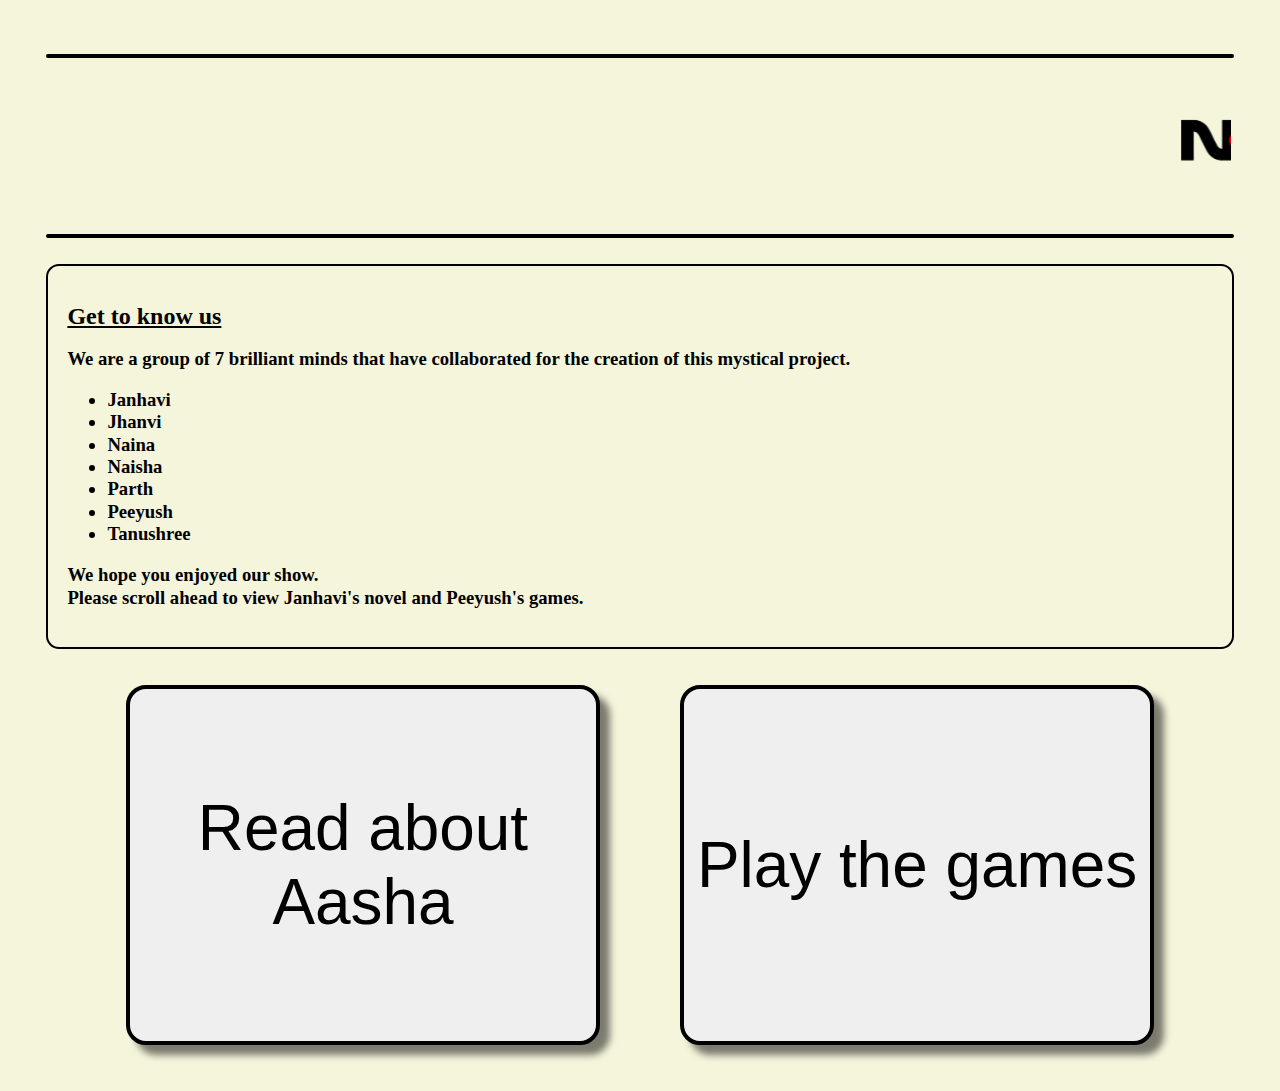
<file: index.html>
<!DOCTYPE html>
<html lang="en">

<head>
    <meta charset="UTF-8">
    <meta name="viewport" content="width=device-width, initial-scale=1.0">
    <title>Integrated Project - Group 4</title>

    <link rel="stylesheet" href="style.css">
</head>

<body>
    <div id="head-intro-parent">
        <hr style="border: 2px solid black; border-radius: 100px;">
        <div width=" 100%" id="heading-div">
            <table width="100%" height="100%">
                <tr height="15%">
                    <td colspan="2" style="border: none;">
                        <div width="100%">
                            <marquee id="marquee-txt">
                                <h1 id="heading">
                                    <img src="assets/logo.png" style="width: 270px; ">
                                    News
                                </h1>
                            </marquee>
                        </div>
                    </td>
                </tr>
            </table>
        </div>
        <hr style="border: 2px solid black; border-radius: 100px;">
        <br>
        <!-- <div hidden> -->
        <div id="introduction">
            <h2 id="get-to-know">
                Get to know us
            </h2>
            <h3>
                We are a group of 7 brilliant minds that have collaborated for the creation of this mystical
                project.
                <ul>
                    <li>
                        Janhavi
                    </li>
                    <li>
                        Jhanvi
                    </li>
                    <li>
                        Naina
                    </li>
                    <li>
                        Naisha
                    </li>
                    <li>
                        Parth
                    </li>
                    <li>
                        Peeyush
                    </li>
                    <li>
                        Tanushree
                    </li>
                </ul>
                We hope you enjoyed our show.
                <br>
                Please scroll ahead to view Janhavi's novel and Peeyush's games.
            </h3>
        <!-- </div> -->
        </div>
        <br><br>
        <div id="navigator">
            <button class="nav-btns" id="read-btn" onclick="location.href='novel/index.html'">
                Read about Aasha
            </button>
            <button class="nav-btns" id="play-btn" onclick="location.href='games/index.html'">
                Play the games
            </button>
        </div>
    </div>

    <script src="sketch.js"></script>
</body>

</html>
</file>
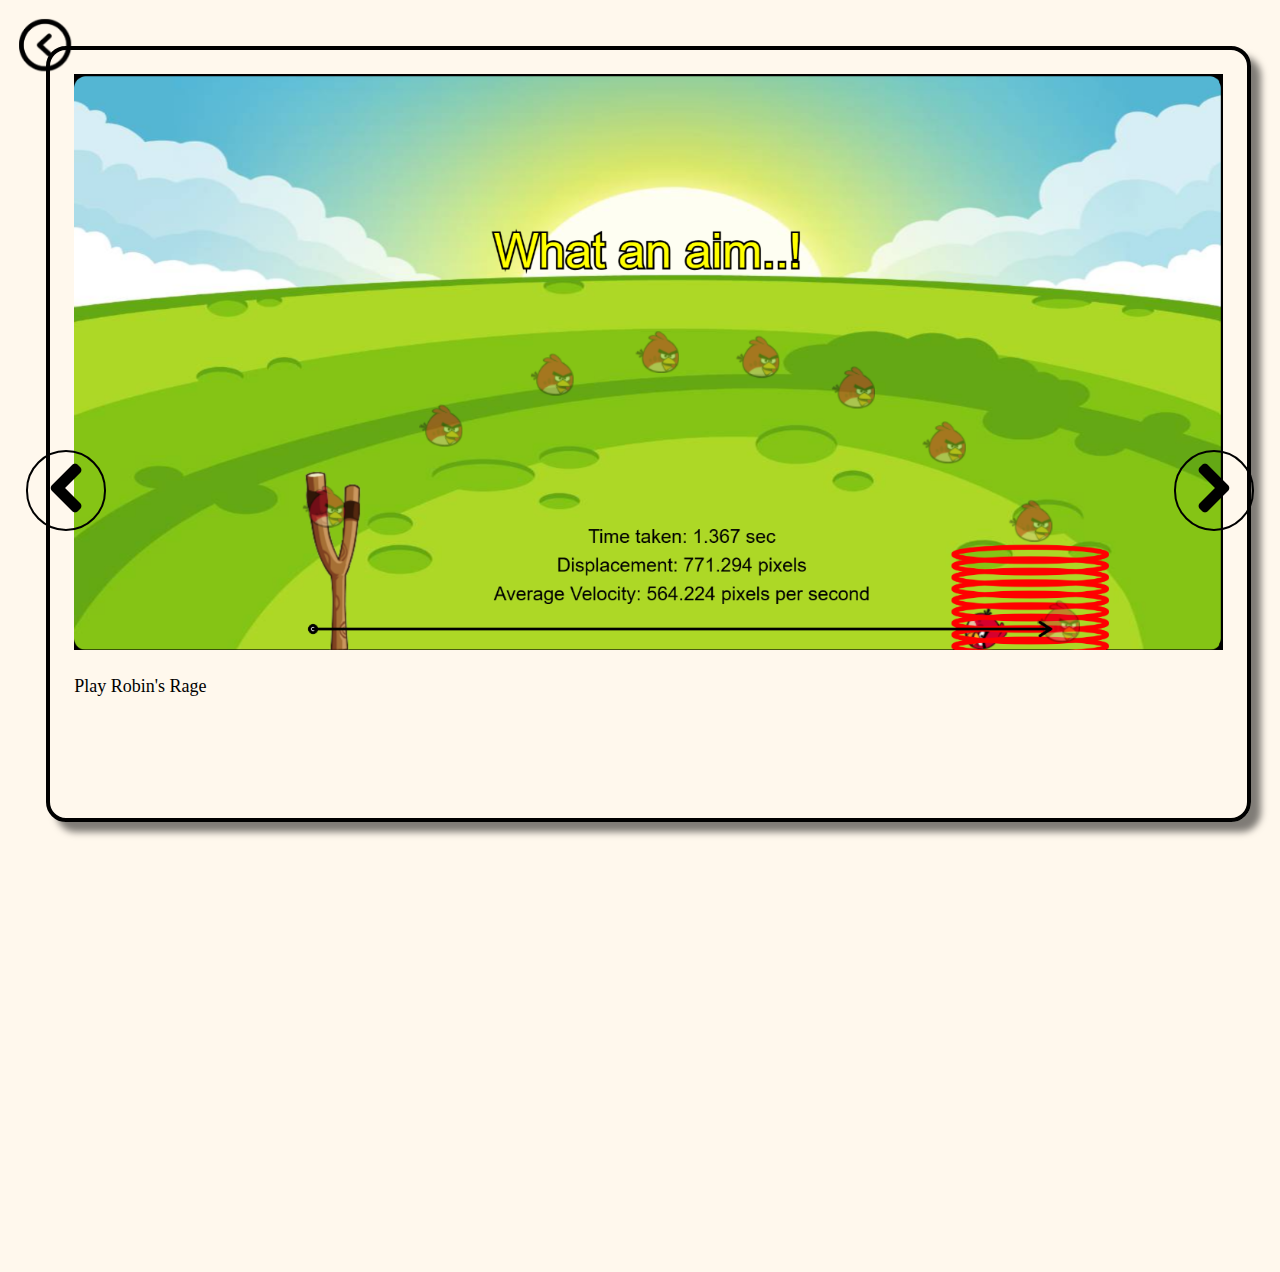
<file: games/index.html>
<!DOCTYPE html>
<html lang="en">

<head>
    <meta charset="UTF-8">
    <meta name="viewport" content="width=device-width, initial-scale=1.0">
    <title>Integrated Project - Group 4</title>

    <link rel="stylesheet" href="../style.css">
    <link rel="stylesheet" href="style.css">

    <script src="p5.js"></script>
    <script src="p5.play.js"></script>
</head>

<body>
    <div id="button-grid">
        <div onclick="location.href = 'programs/Angry Birds'" class="game-select-div" id="robin-rage-btn">
            <img src="assets/robin-rage.png" style="height: 80%">
            <p class="play-game-txt">Play Robin's Rage</p>
        </div>
        <div onclick="location.href = 'programs/Plinko'" hidden class="game-select-div" id="plinko-btn">
            <img src="assets/plinko.png" style="height: 80%">
            <p class="play-game-txt">Play Plinko</p>
        </div>
        <div onclick="location.href = 'programs/Newton Cradle'" class="game-select-div" id="newton-cradle-btn" hidden>
            <img src="assets/newton-cradle.png" style="height: 80%">
            <p class="play-game-txt">Play Newton's Cradle</p>
        </div>
    </div>
    <button id="back-btn" onclick="location.href = '../index.html'">
        <img src="assets/back.jpg" style="width:100%;">
    </button>

    <img id="prev-btn" class="game-nav-btn" src="assets/prev.png">

    <img id="next-btn" class="game-nav-btn" src="assets/next.png" >

    <div id="orientation-change-msg" hidden>
        <h1>
            TO <br> VIEW <br> THE <br> CONTENT, <br> ROTATE <br> YOUR <br> DEVICE
        </h1>
    </div>
    <script src="sketch.js"></script>
    <script src="slider.js"></script>
</body>

</html>
</file>
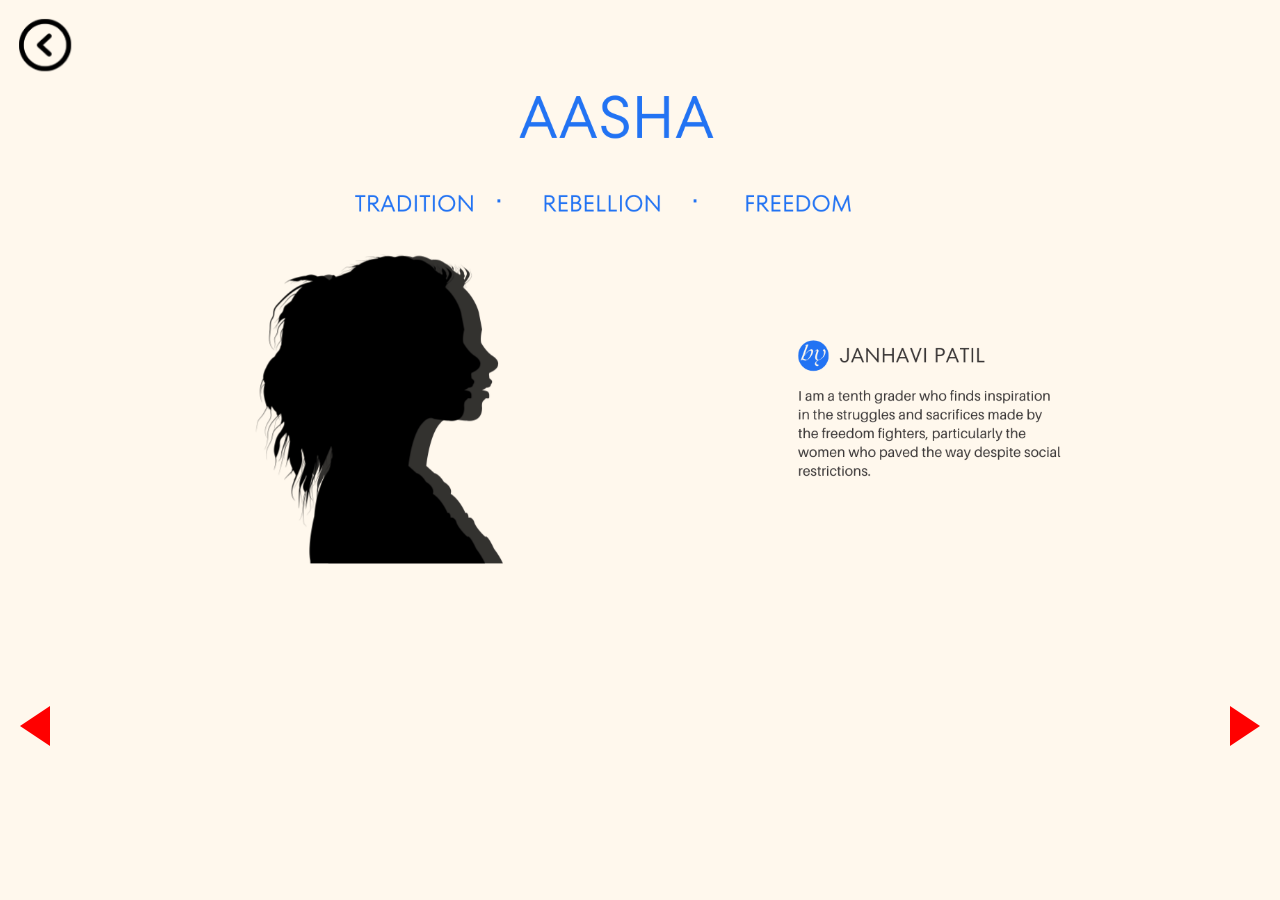
<file: novel/index.html>
<!DOCTYPE html>
<html lang="en">

<head>
    <meta charset="UTF-8">
    <meta name="viewport" content="width=device-width, initial-scale=1.0">
    <title>Integrated Project - Group 4</title>

    <link rel="stylesheet" href="../style.css">
    <link rel="stylesheet" href="style.css">
</head>

<body>
    <div id="img-slider">
        <div id="arrow-left" class="arrow"></div>
        <div class="slide slide1">
            <img src="assets/story/1.png" draggable="false" class="slide-img"></img>
        </div>
        <div class="slide slide2">
            <img src="assets/story/2.png" draggable="false" class="slide-img"></img>
        </div>
        <div class="slide slide3">
            <img src="assets/story/3.png" draggable="false" class="slide-img"></img>
        </div>
        <div class="slide slide4">
            <img src="assets/story/4.png" draggable="false" class="slide-img"></img>
        </div>
        <div class="slide slide5">
            <img src="assets/story/5.png" draggable="false" class="slide-img"></img>
        </div>
        <div class="slide slide6">
            <img src="assets/story/6.png" draggable="false" class="slide-img"></img>
        </div>
        <div class="slide slide7">
            <img src="assets/story/7.png" draggable="false" class="slide-img"></img>
        </div>
        <div id="arrow-right" class="arrow"></div>
    </div>
    <button id="back-btn" onclick="location.href = '../index.html'">
        <img src="assets/back.jpg" style="width:100%;">
    </button>
    <script src="sketch.js"></script>
</body>

</html>
</file>
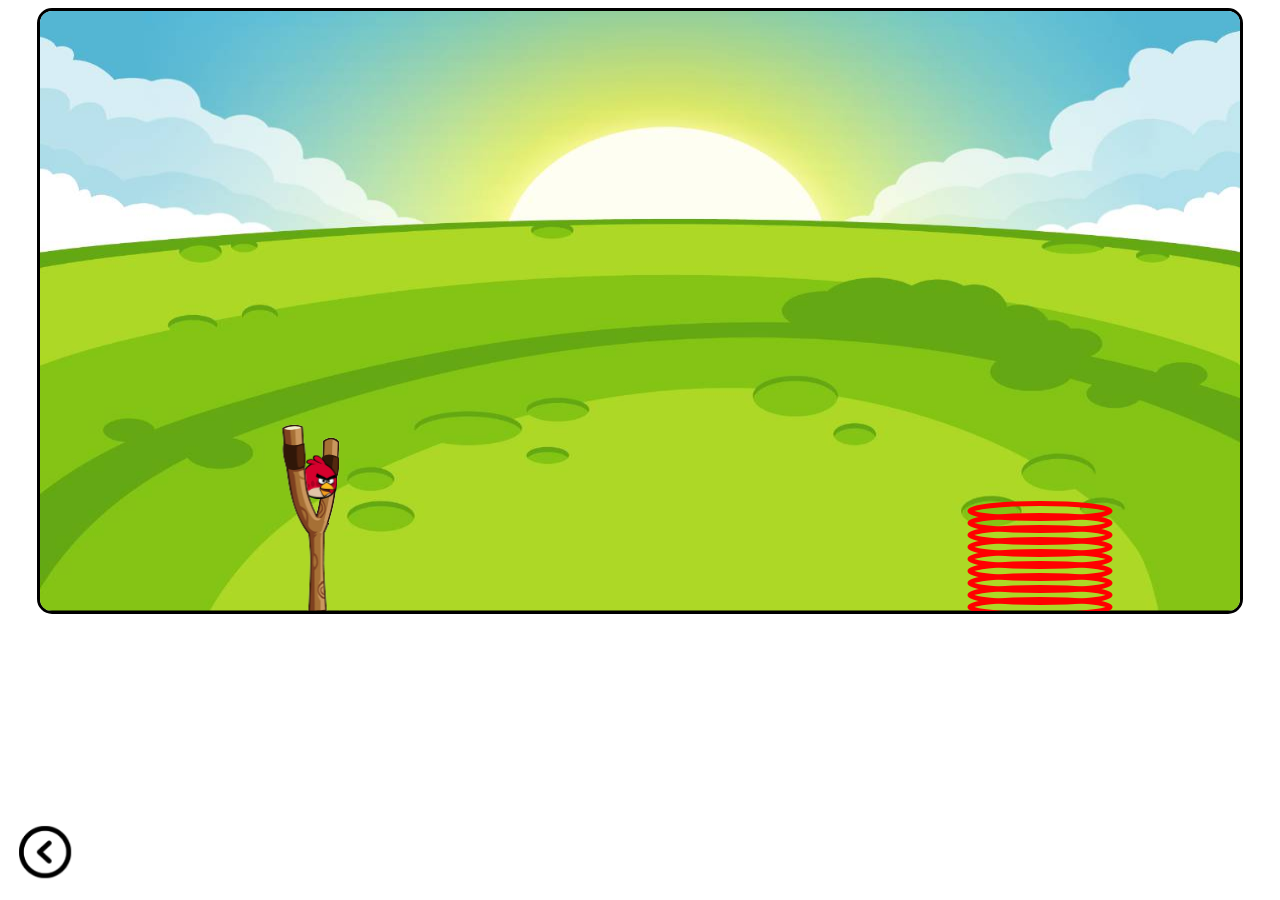
<file: games/programs/Angry Birds/index.html>
<!DOCTYPE html>
<html lang="en">

<head>
    <meta charset="UTF-8">
    <meta name="viewport" content="width=device-width, initial-scale=1.0">
    <title>Angry Birds</title>
    <script language="javascript" type="text/javascript"
        src="p5.min.js"></script>
    <script language="javascript" type="text/javascript"
        src="matter.min.js"></script>

    <link rel="stylesheet" href="style.css">
</head>

<body>
    <button id="back-btn" onclick="location.href = '../index.html'">
        <img src="../../assets/back.jpg" style="width:100%;">
    </button>
    <script src="sketch.js"></script>
    <script src="Bird.js"></script>
    <script src="Terrain.js"></script>
    <script src="Slingy.js"></script>
    <script src="Slingshot.js"></script>
    <script src="Barrier.js"></script>
    <script src="Goal.js"></script>
</body>

</html>
</file>
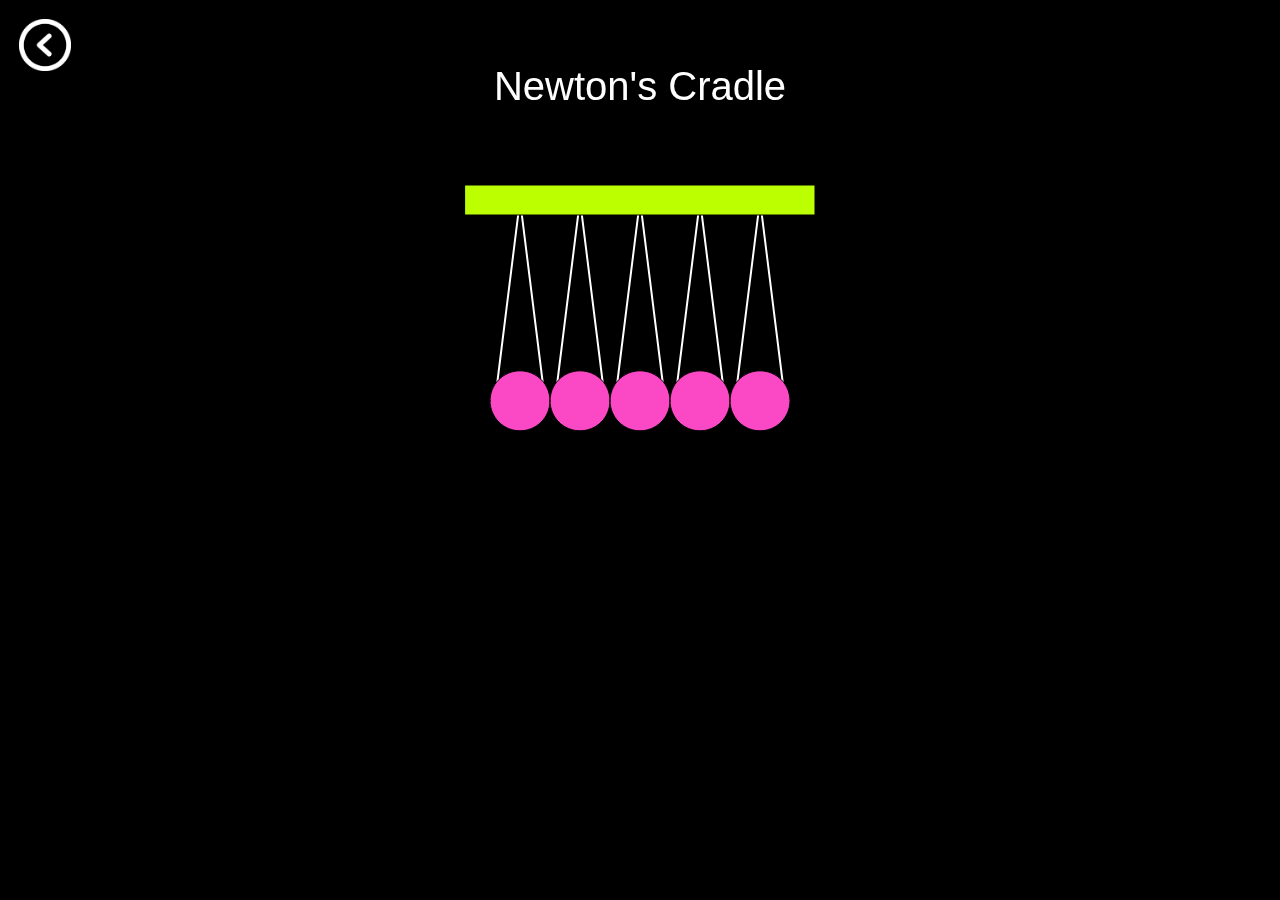
<file: games/programs/Newton Cradle/index.html>
<!DOCTYPE html>
<html lang="">

<head>
  <meta charset="utf-8">
  <meta name="viewport" content="width=device-width, initial-scale=1.0">
  <title>Newton's Cradle Simulator</title>
  <style>
    body {
      padding: 0;
      margin: 0;
      display: flex;
      justify-content: center;
      background-color: black;
    }

    #back-btn {
      position: fixed;
      top: 2%;
      left: 1%;
      width: 5%;
      border: none;
      background-color: transparent;
      cursor: pointer;
      filter: invert(1);
    }
  </style>
  <script src="matter.min.js"></script>
  <script src="p5.min.js"></script>
  <script src="p5.play.js"></script>
  <script src="Bob.js"></script>
  <script src="Board.js"></script>
  <script src="Rope.js"></script>
</head>

<body>
  <button id="back-btn" onclick="location.href = '../index.html'">
    <img src="../../assets/back.jpg" style="width:100%;">
  </button>
  <script src="sketch.js"></script>
</body>

</html>
</file>
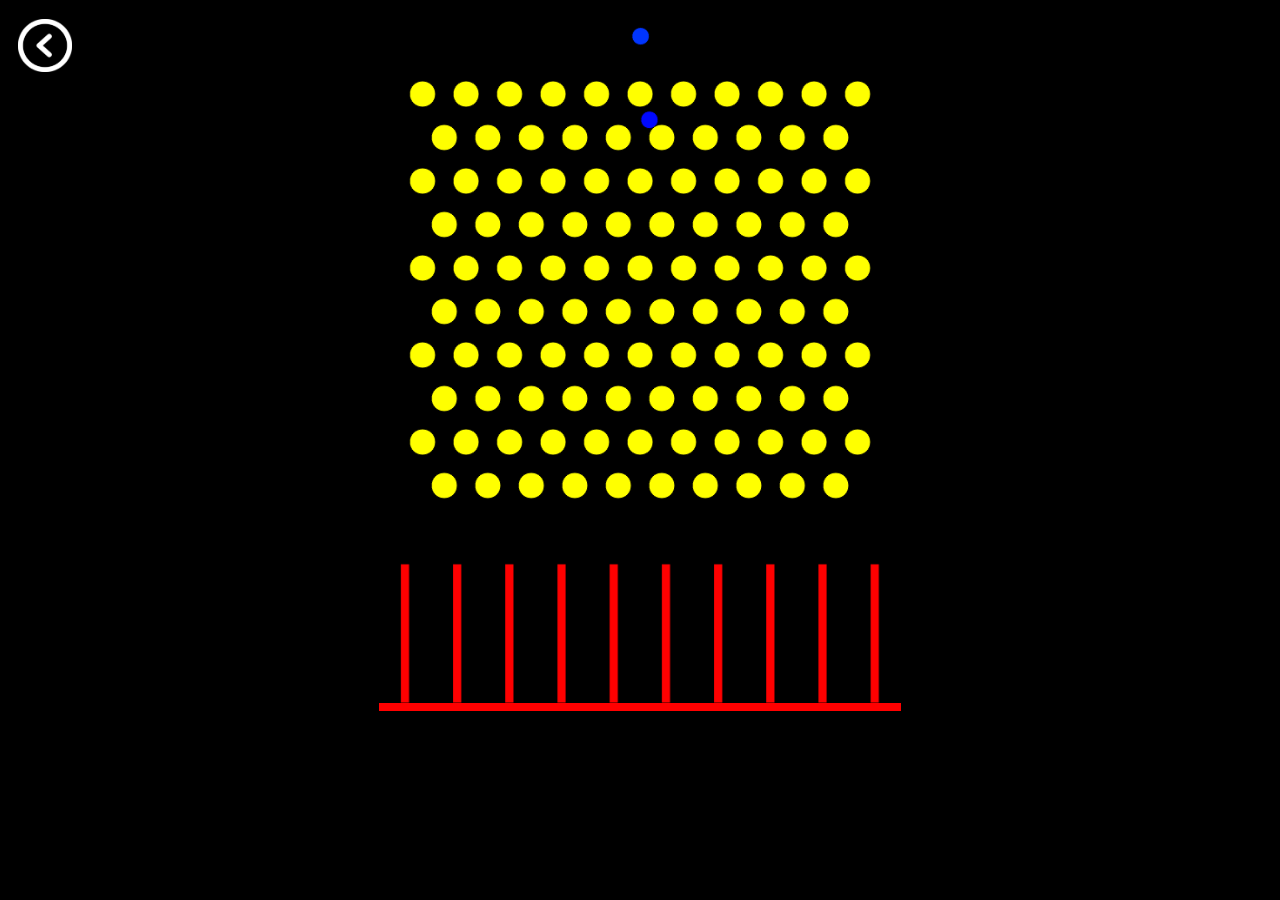
<file: games/programs/Plinko/index.html>
<!DOCTYPE html>
<html lang="en">
<head>
    <meta charset="UTF-8">
    <meta name="viewport" content="width=device-width, initial-scale=1.0">
    <title>Plinko</title>
    <script language="javascript" type="text/javascript" src="p5.min.js"></script>
    <script language="javascript" type="text/javascript" src="matter.min.js"></script>

    <link rel="stylesheet" href="style.css">
</head>
<body>
    <button id="back-btn" onclick="location.href = '../index.html'">
        <img src="../../assets/back.jpg" style="width:100%;">
      </button>
    <script src="sketch.js"></script>
    <script src="Particle.js"></script>
    <script src="Plinko.js"></script>
    <script src="Boundary.js"></script>
</body>
</html>
</file>
<file: style.css>
body {
    /* font-family: comic sans ms; */
    font-family: dubai;
    /* background-color: #f6f6da; */
    background-color: beige;
    padding: 3%;
}

/* #head-intro-parent {
    border: 3px solid black;
    border-radius: 10px;
    padding: 1%;
} */

#heading {
    color: blue;
    display: flex;
    font-size: 60px;
}

#heading-div {
    display: flex;
    justify-content: space-evenly;
}

#introduction {
    display: block;
    border: 2px solid black;
    border-radius: 13px;
    padding: 1.6%;
    line-height: 140%;
}

#get-to-know {
    text-decoration: underline;
}

#navigator {
    display: flex;
    justify-content: space-evenly;
}

.nav-btns {
    width: 40%;
    border: 4px solid black;
    border-radius: 20px;
    box-shadow: 10px 10px 7px rgba(0, 0, 0, 0.5);
    transition: 0.1s;
}

.nav-btns:hover {
    box-shadow: 10px 10px 15px rgba(0, 0, 0, 0.5);
    transform: scale(1.03);
    cursor: pointer;
}

.nav-btns:active {
    box-shadow: 10px 10px 3px rgba(0, 0, 0, 0.5);
    transform: scale(0.9);
}
</file>
<file: games/style.css>
body {
    overflow: hidden;
    background-color: #fff8ed;
}

#back-btn {
    position: fixed;
    top: 2%;
    left: 1%;
    width: 5%;
    border: none;
    background-color: transparent;
    cursor: pointer;
}

#button-grid {
    display: flex;
    justify-content: space-evenly;
}

.game-select-div {
    padding: 2%;
    border: 4px solid black;
    border-radius: 20px;
    box-shadow: 10px 10px 7px rgba(0, 0, 0, 0.5);
    transition: 0.1s;
}

.game-select-div:hover {
    box-shadow: 10px 10px 15px rgba(0, 0, 0, 0.5);
    transform: scale(1.03);
    cursor: pointer;
}

.game-select-div img:hover {
    cursor: pointer;
}

.game-select-div:active {
    box-shadow: 10px 10px 3px rgba(0, 0, 0, 0.5);
    transform: scale(0.9);
}

.game-nav-btn {
    position: fixed;
    top: 50%;
    width: 5%;
    background-color: transparent;
    padding: 0.5%;
    border: 2px solid black;
    border-radius: 100%;
}

#orientation-change-msg {
    position: fixed;
    top: 0;
    left: 0;
    width: 100%;
    height: 100%;
    background-color: red;
    color: yellow;
}

#orientation-change-msg h1{
    margin-left: 10%;
    margin-top: 15%;
    width: 100%;
    font-size: 100px;
}

.game-nav-btn:hover {
    cursor: pointer;
    box-shadow: 2px 2px 5px black;
}

.game-nav-btn:active {
    transition: 0.1s;
    transform: scale(0.8);
}

#prev-btn {
    left: 2%;
}

#next-btn {
    right: 2%;
}

.play-game-txt {
    font-size: large;
}
</file>
<file: novel/style.css>
body {
    background-color: #fff8ed;
}

.slide {
    margin: 0;
    padding: 0;
    font-family: Arial, Helvetica, sans-serif;
    width: 100%;
    overflow-x: hidden;
    user-select: none;
    transition: 0.2s;
    opacity: 0;
}

.arrow {
    cursor: pointer;
    position: absolute;
    top: 50%;
    margin-top: 20%;
    width: 0;
    height: 0;
    border-style: solid;
}

#arrow-left {
    border-width: 20px 30px 20px 0;
    border-color: transparent #ff0000 transparent transparent;
    left: 0;
    margin-left: 20px;
}

#arrow-right {
    border-color: transparent transparent transparent #ff0000;
    border-width: 20px 0 20px 30px;
    right: 0;
    margin-right: 20px;
}

.slide-img {
    width: 80%;
    margin-left: 10%;
    -webkit-user-drag: none;
}

#back-btn{
    position: fixed;
    top: 2%;
    left: 1%;
    width: 5%;
    border: none;
    background-color: transparent;
    cursor: pointer;
}
</file>
<file: games/programs/Angry Birds/style.css>
body {
    overflow: hidden;
    display: flex;
    justify-content: center;
    /* zoom: 0.9 */
}

canvas {
    border: 3px solid black;
    border-radius: 15px;
}

#back-btn {
    position: fixed;
    bottom: 2%;
    left: 1%;
    width: 5%;
    border: none;
    background-color: transparent;
    cursor: pointer;
}
</file>
<file: games/programs/Plinko/style.css>
body {
    overflow: hidden;
    display: flex;
    justify-content: center;
    zoom: 0.87;
    background-color: black;
}

canvas {
    border-bottom: 10px solid red;
}

#back-btn {
    position: fixed;
    top: 2%;
    left: 1%;
    width: 5%;
    border: none;
    background-color: transparent;
    cursor: pointer;
    filter: invert(1);
}
</file>
